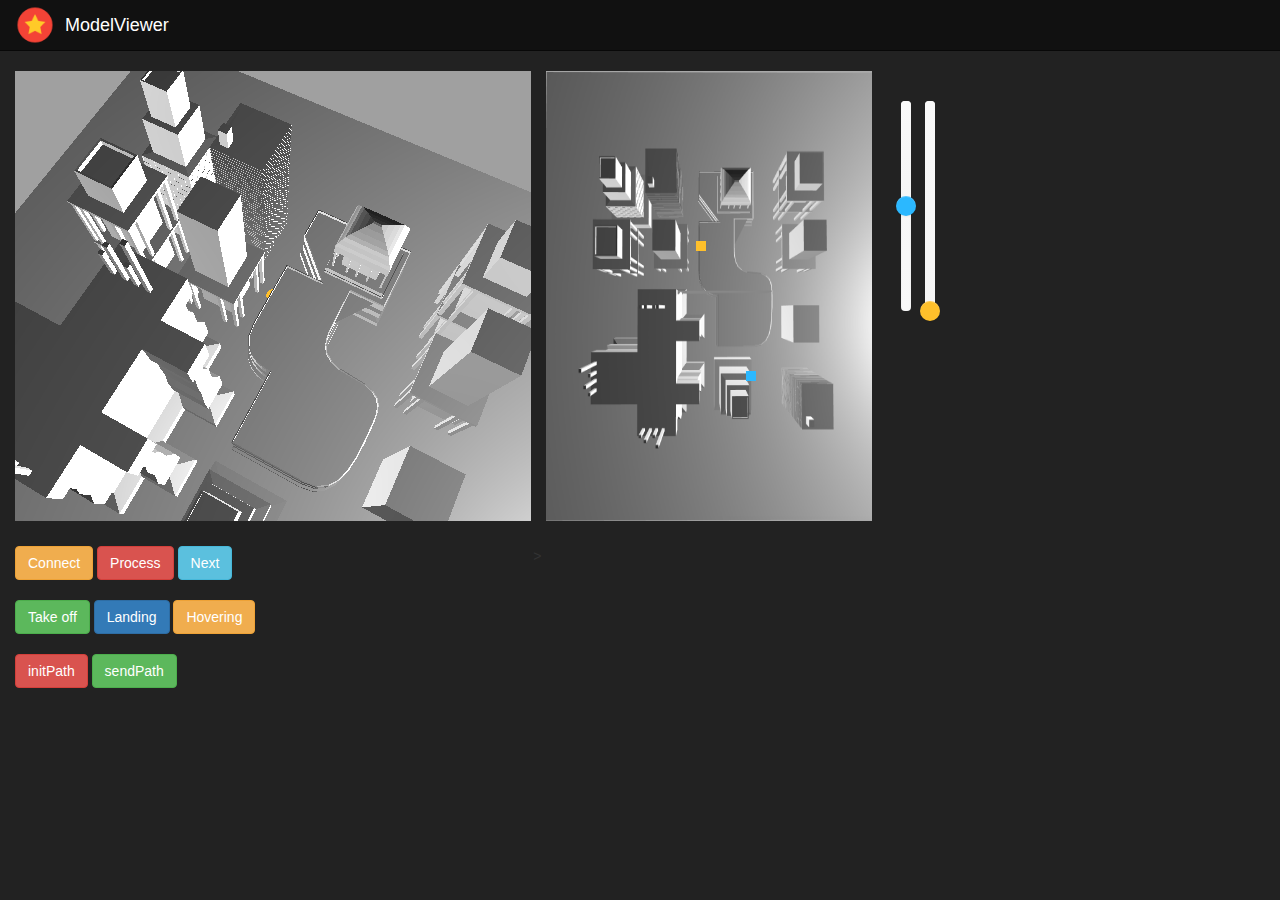
<file: DesktopApp/Electron/index.html>
<!DOCTYPE html>
<html lang="en">
<head>
  <title>ModelViewer</title>
  <meta charset="utf-8">
  <link rel="stylesheet" href="css/bootstrap.min.css">
  <link rel="stylesheet" href="css/bootstrap-slider.min.css" >
  <link rel="stylesheet" type="text/css" href="css/modelViewer.css">
  <link rel="stylesheet" href="css/smalltalk.css">
  <script src="js/three.min.js"></script>
  <script src="js/OBJLoader.js"></script>
  <script src="js/TrackballControls.js"></script>
  <script>if (typeof module === 'object') {window.module = module; module = undefined;}</script>
  <script src="js/jquery.js"></script>    
  <script src="js/smalltalk.js"></script>
  <script>if (window.module) module = window.module;</script>

  <script src="js/bootstrap-slider.js"></script>
</head>

<body>

<nav class="navbar navbar-inverse navbar-static-top" style="background: #111111;">
  <div class="container-fluid">
    <div class="navbar-header">
      <a class="navbar-brand" href="#">
        <img alt="Brand" src="img/logo.png" style="width: 40px; margin-top: -10px; float:left;" >
        &nbsp ModelViewer
      </a>
    </div>
  </div>
</nav>

<div class="row">
  <div class="col-md-5 col-sm-5 col-lg-5"><div id="ModelSpace" class="col-md-12 col-sm-12 col-lg-12"></div></div>
  <div class="col-md-4 col-sm-4 col-lg-4" id="MapSpace">
    <canvas id="canvas" style="float:left;">
      This text is displayed if your browser does not support HTML5 Canvas.
    </canvas>

    <div style="display:none;">
      <img id="mapFrame" src="img/map.png">
    </div>

    <div style="margin-left: 350px;margin-top: 30px">
      <input id="heightCamera" type="text" data-slider-id="B" data-slider-min="0" data-slider-max="300" data-slider-step="1" data-slider-value="150" data-slider-orientation="vertical" data-slider-tooltip="hide"/>
      <input id="heightView" type="text" data-slider-id="Y" data-slider-min="0" data-slider-max="300" data-slider-step="1" data-slider-value="300" data-slider-orientation="vertical" data-slider-tooltip="hide"/>
    </div>
  </div>
  <div class="col-md-3 col-sm-3 col-lg-3" id="VideoSpace" style="margin-left: -35px;display:none;"><div class="col-md-12 col-sm-12 col-lg-12">
    <img src="img/video.gif" id="videoFrame">
  </div></div>
</div>
<br>
<div class="col-md-5 col-sm-5 col-lg-5">
  <button class="btn btn-warning" onclick="connect()">Connect</button>
  <button class="btn btn-danger" onclick="process()">Process</button>
  <button class="btn btn-info" onclick="next()">Next</button><br><br>
  <button class="btn btn-success" onclick="takeOff()">Take off</button>
  <button class="btn btn-primary" onclick="landing()">Landing</button>
  <button class="btn btn-warning" onclick="hovering()">Hovering</button><br><br>
  <button class="btn btn-danger" onclick="initPath()">initPath</button>
  <button class="btn btn-success" onclick="sendPath()">sendPath</button>


</div>

<script type="text/javascript">
    document.documentElement.style.overflow = 'hidden';  // firefox, chrome
</script>>

<script src="js/drawModel.js"></script>
<script src="js/function.js"></script>
<script src="js/movablePoint.js"></script>

</body>
</html>
</file>
<file: DesktopApp/Electron/css/modelViewer.css>
#B .slider-handle {
    background: #2BB8FF;
}

#Y .slider-handle {
    background: #FFC02B;
}

body, html {
    height: 800px;
    width: 1280px;
    background: #222222;
}

a {
    color: #FFF;
}
a:hover {
    color: yellow;
    text-decoration: underline;
}
.thumbnails img {
    height: 80px;
    border: 4px solid #555;
    padding: 1px;
    margin: 0 10px 10px 0;
}

.thumbnails img:hover {
    border: 4px solid #00ccff;
    cursor:pointer;
}

.preview img {
    border: 4px solid #444;
    padding: 1px;
    width: 400px;
}
</file>
<file: DesktopApp/Electron/css/smalltalk.css>
.smalltalk {
    display: -webkit-flex;
    display: -moz-box;
    display: -ms-flexbox;
    display: flex;
    
    align-items: center;
    flex-direction: column;
    justify-content: center;
    
    -webkit-transition: 200ms opacity;
    -moz-transition: 200ms opacity;
    -ms-transition: 200ms opacity;
    -o-transition: 200ms opacity;
    transition: 200ms opacity;
    
    bottom: 0;
    left: 0;
    overflow: auto;
    padding: 20px;
    position: fixed;
    right: 0;
    top: 0;
    
    z-index: 100;
}

.smalltalk .page {
    border-radius: 3px;
    background: white;
    box-shadow: 0 4px 23px 5px rgba(0, 0, 0, .2), 0 2px 6px rgba(0, 0, 0, .15);
    color: #333;
    min-width: 400px;
    padding: 0;
    position: relative;
    z-index: 0;
}

@media only screen and (max-width: 500px) {
    .smalltalk .page {
        min-width: 0;
    }
}

.smalltalk .page > .close-button {
    background-image: url(../img/IDR_CLOSE_DIALOG.png);
    background-position: center;
    background-repeat: no-repeat;
    height: 14px;
    position: absolute;
    right: 7px;
    top: 7px;
    width: 14px;
    z-index: 1;
}

.smalltalk .page > .close-button:hover {
    background-image: url(../img/IDR_CLOSE_DIALOG_H.png);
}

.smalltalk .page header {
    overflow: hidden;
    text-overflow: ellipsis;
    white-space: nowrap;
    max-width: 500px;
    
    -webkit-user-select: none;
    -moz-user-select: none;
    -ms-user-select: none;
    user-select: none;
    color: #333;
    font-size: 120%;
    font-weight: bold;
    margin: 0;
    padding: 14px 17px;
    text-shadow: white 0 1px 2px;
}

.smalltalk .page .content-area {
    overflow: hidden;
    text-overflow: ellipsis;
    
    padding: 6px 17px;
    position: relative;
    max-width: 500px;
}

.smalltalk .page .action-area {
    padding: 14px 17px;
}

.smalltalk .page .button-strip {
    display: -webkit-box;
    display: -moz-box;
    display: -ms-flexbox;
    display: flex;
    
    flex-direction: row;
    justify-content: flex-end;
}

.smalltalk .page .button-strip > button {
    -webkit-margin-start: 10px;
    -moz-margin-start: 10px;
    -ms-margin-start: 10px;
}

.smalltalk button:enabled:focus, .smalltalk input:enabled:focus {
    -webkit-transition: border-color 200ms;
    -moz-transition: border-color 200ms;
    -ms-transition: border-color 200ms;
    -o-transition: border-color 200ms;
    transition: border-color 200ms;
    border-color: rgb(77, 144, 254);
    outline: none;
}

.smalltalk button:enabled:active {
    background-image: -webkit-linear-gradient(#e7e7e7, #e7e7e7 38%, #d7d7d7);
    background-image: -moz-linear-gradient(#e7e7e7, #e7e7e7 38%, #d7d7d7);
    background-image: -ms-linear-gradient(#e7e7e7, #e7e7e7 38%, #d7d7d7);
    background-image: linear-gradient(#e7e7e7, #e7e7e7 38%, #d7d7d7);
    
    box-shadow: none;
    text-shadow: none;
}

.smalltalk button, .smalltalk .smalltalk {
    min-height: 2em;
    min-width: 4em;
}

.smalltalk button::-moz-focus-inner {
    border: 0;
}

.smalltalk button {
    -webkit-appearance: none;
    -moz-appearance: none;
    -ms-appearance: none;
    appearance: none;
    
    -webkit-user-select: none;
    -moz-user-select: none;
    -ms-user-select: none;
    user-select: none;
    
    background-image: -webkit-linear-gradient(#ededed, #ededed 38%, #dedede);
    background-image: -moz-linear-gradient(#ededed, #ededed 38%, #dedede);
    background-image: -ms-linear-gradient(#ededed, #ededed 38%, #dedede);
    background-image: linear-gradient(#ededed, #ededed 38%, #dedede);
    
    border: 1px solid rgb(0, 0, 0);
    border: 1px solid rgba(0, 0, 0, 0.25);
    border-radius: 2px;
    box-shadow: 0 1px 0 rgba(0, 0, 0, 0.08), inset 0 1px 2px rgba(255, 255, 255, 0.75);
    color: #444;
    font: inherit;
    margin: 0 1px 0 0;
    text-shadow: 0 1px 0 rgb(240, 240, 240);
}

.smalltalk button:enabled:focus, .smalltalk input:enabled:focus {
    -webkit-transition: border-color 200ms;
    -moz-transition: border-color 200ms;
    -ms-transition: border-color 200ms;
    -o-transition: border-color 200ms;
    transition: border-color 200ms;
    border-color: rgb(77, 144, 254);
    outline: none;
}

.smalltalk input {
    width: 100%;
    border: 1px solid #bfbfbf;
    border-radius: 2px;
    box-sizing: border-box;
    color: #444;
    font: inherit;
    margin: 0;
    min-height: 2em;
    padding: 3px;
    outline: none;
}

button {
    font-family: Ubuntu, Arial, sans-serif;
}
</file>
